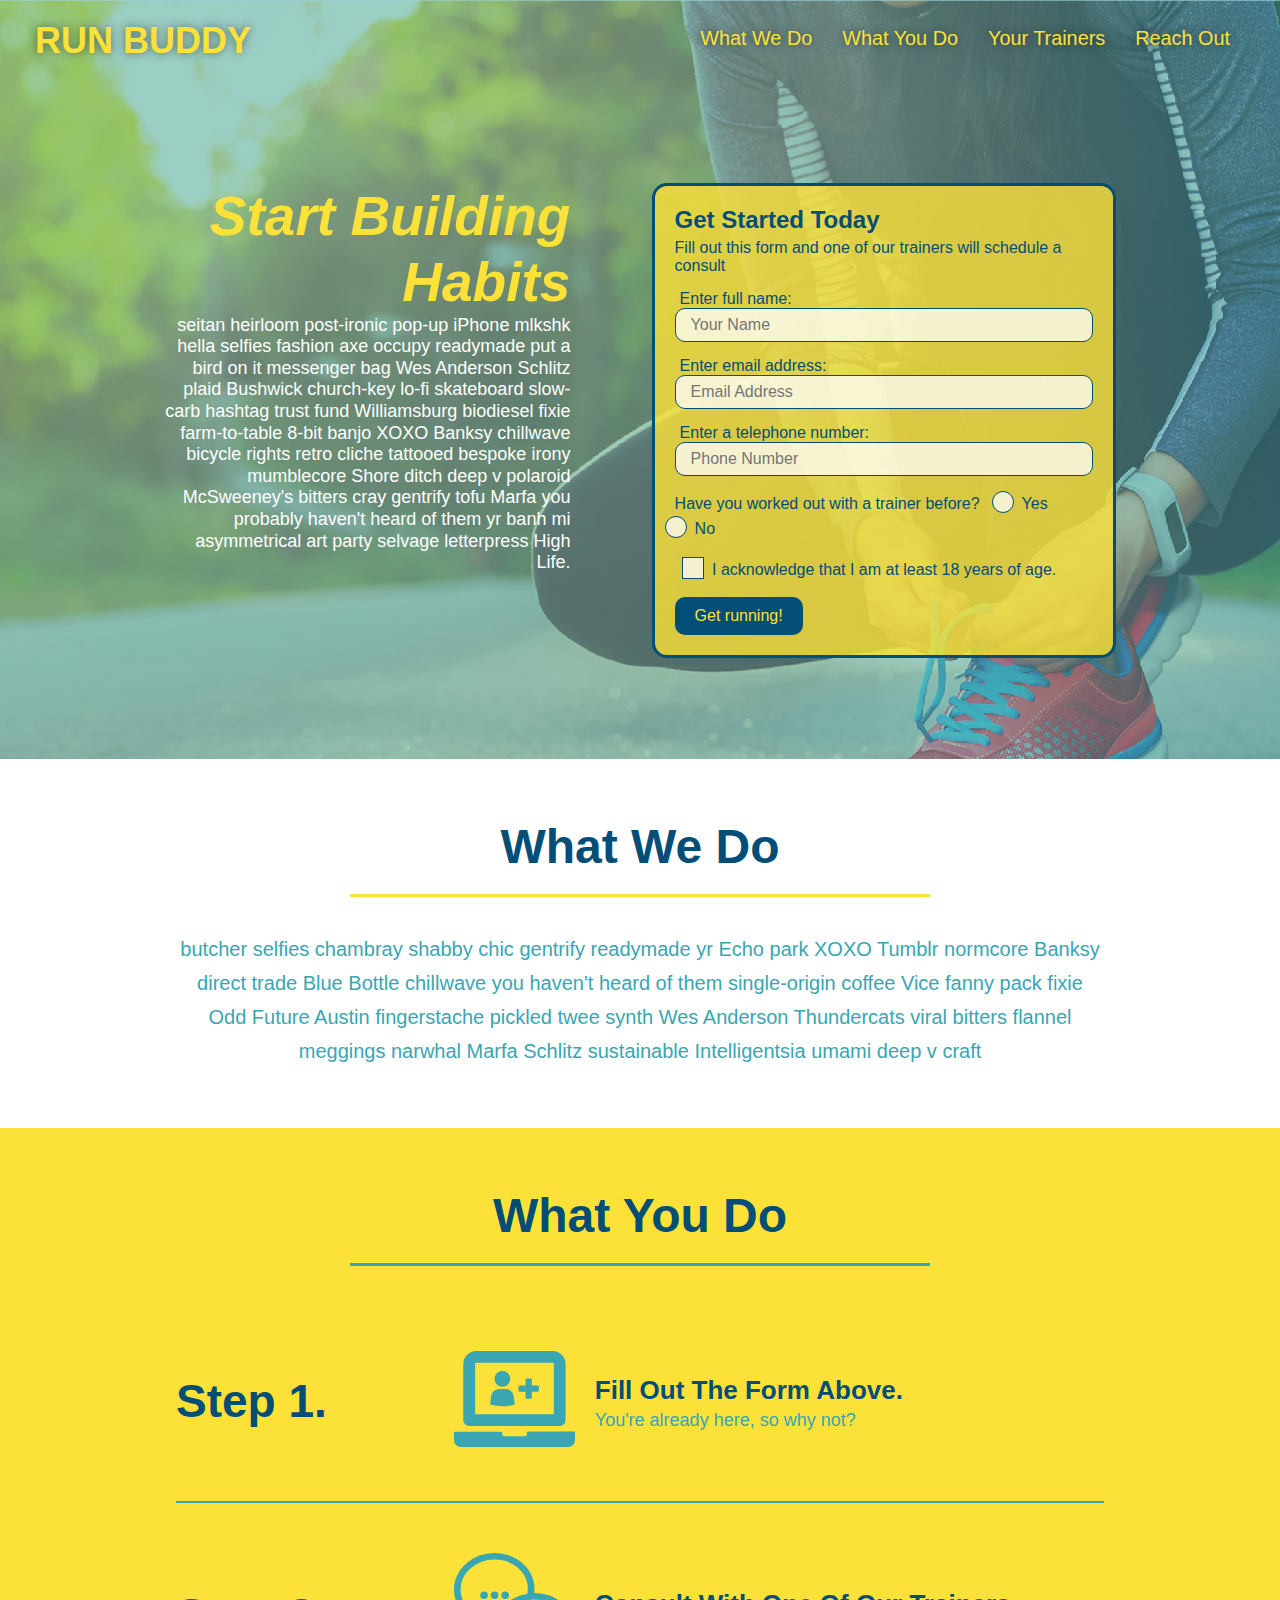
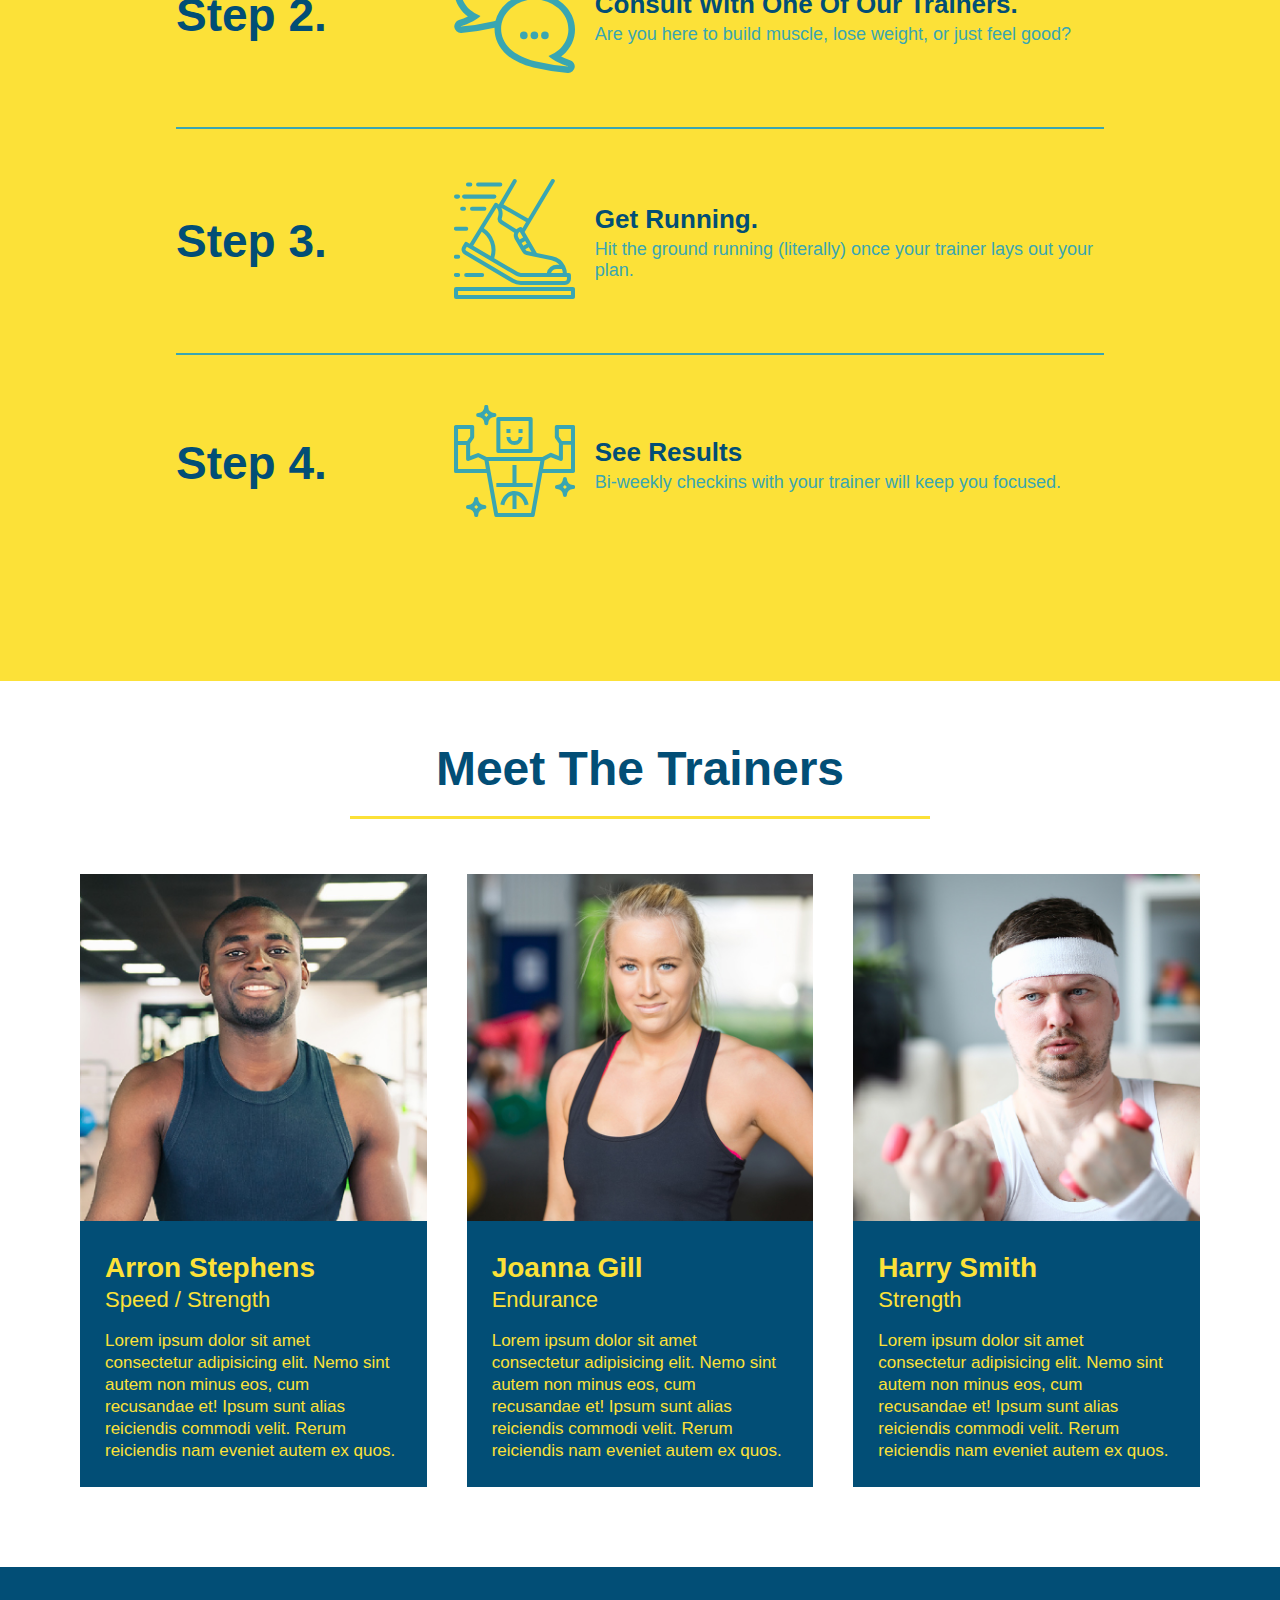
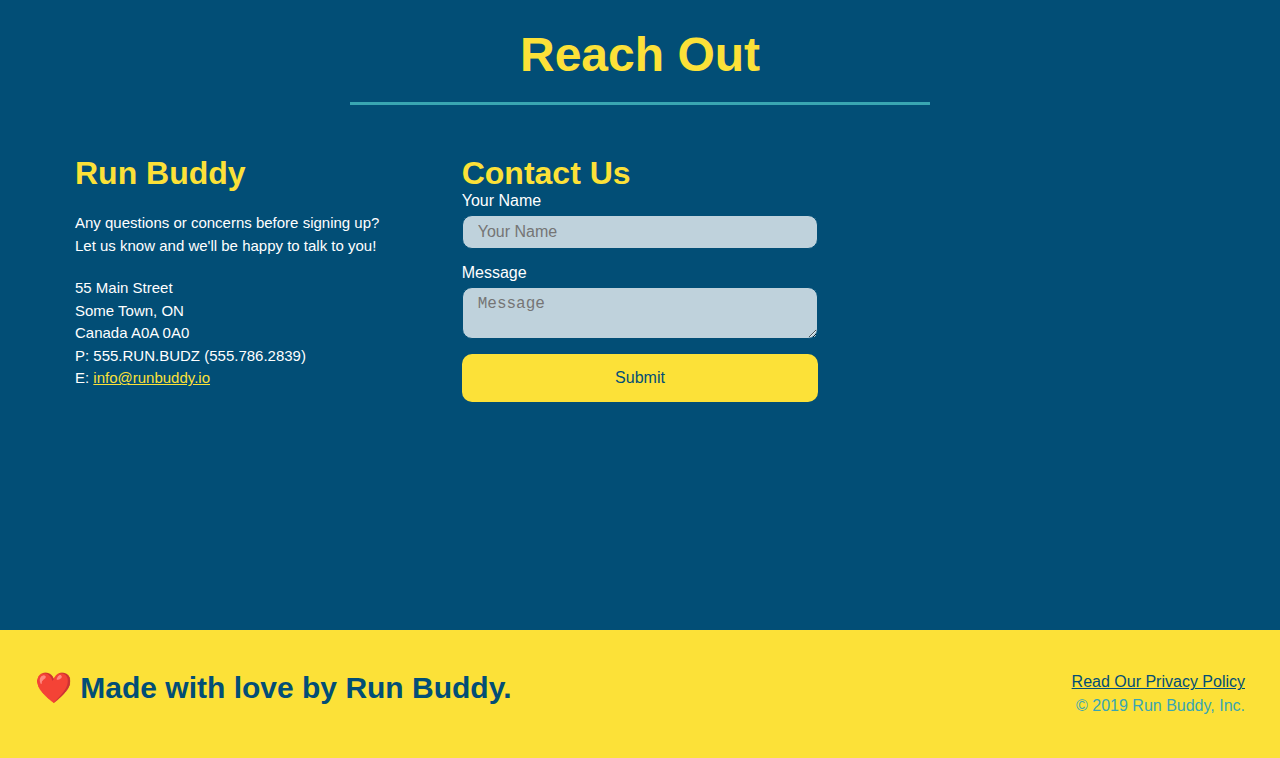
<file: index.html>
<!DOCTYPE html>
<html lang="en">

<head>
    <meta charset="UTF-8" />
    <title>Run Buddy</title>
    <link rel="stylesheet" href="./assets/css/style.css"/>
    <!--Added meta Element for mobile devices-->
    <meta name="viewport" content="width=device-width, intial-scale=1.0" />
</head>

<body>
    <!--navigation -->
    <header>
        <h1>
            <a href="/">
            RUN BUDDY
            </a>
        </h1>
        <nav>
            <!-- Unordered list element -->
            <ul>
                <!-- List item element-->
                <li>
                    <!-- Anchor element -->
                    <a href="#what-we-do">What We Do</a>
                </li>
                <li>
                     <a href="#what-you-do">What You Do</a>
                </li>
                <li>
                    <a href="#your-trainers">Your Trainers</a>
                </li>
                <li>
                    <a href="#reach-out">Reach Out</a>
                </li>
            </ul>
        </nav>
    </header>

    <!-- hero section -->
    <section class="hero">
        <div class="hero-cta">
            <h2>Start Building Habits</h2>
            <p>
                seitan heirloom post-ironic pop-up iPhone mlkshk hella
                selfies fashion axe occupy readymade put a bird on it messenger
                bag Wes Anderson Schlitz plaid Bushwick church-key lo-fi 
                skateboard slow-carb hashtag trust fund Williamsburg biodiesel 
                fixie farm-to-table 8-bit banjo XOXO Banksy chillwave bicycle rights
                retro cliche tattooed bespoke irony mumblecore Shore ditch deep v 
                polaroid McSweeney's bitters cray gentrify tofu Marfa you probably
                haven't heard of them yr banh mi asymmetrical art party selvage letterpress High Life.  
            </p>
        </div>
        <div class="hero-form">
            <h3>Get Started Today</h3>
            <p>Fill out this form and one of our trainers will schedule a consult</p>

            <!-- Add form element -->
            <form>
                <label for="name">Enter full name:</label>
                <input type="text" placeholder="Your Name" name="name" id="name" class="form-input" />
                <label for="email">Enter email address:</label> 
                <input type="email" placeholder="Email Address" name="email" id="email" class="form-input" />
                <label for="phone">Enter a telephone number:</label>
                <input type="tel" placeholder="Phone Number" name="phone" id="phone" class="form-input"/>
                <p>
                    Have you worked out with a trainer before?
                    <span class="radio-wrapper">
                        <input type="radio" name="trainer-confirm" id="trainer-yes" />
                        <label for="trainer-yes">Yes</label>
                    </span>     
                    <span class="radio-wrapper">   
                        <input type="radio" name="trainer-confirm" id="trainer-no" />
                        <label for="trainer-no">No</label>
                    </span> 
                </p>
                <p>
                    <span class="checkbox-wrapper">
                        <input type="checkbox" name="age-confirm" id="checkbox" />
                        <label for="checkbox">I acknowledge that I am at least 18 years of age.</label>
                    </span>  
                </p>
                <button type="submit">
                    Get running!
                </button>
            </form>
        </div>
        
    </section>
    <!-- end hero -->
       
    <!-- "what we do" section -->
    <!-- Wrap every h2 with a class of "section-title" in this div! -->
    <section id="what-we-do" class="intro">
        <div class="flex-row">
            <h2 class="section-title primary-border"> 
            What We Do
            </h2>
        </div>
        
        <div class="flex-row">
            <p>butcher selfies chambray shabby chic gentrify readymade yr Echo park XOXO Tumblr normcore Banksy direct trade Blue
                Bottle chillwave you haven't heard of them single-origin coffee Vice fanny pack fixie Odd Future Austin 
                fingerstache pickled twee synth Wes Anderson Thundercats viral bitters flannel meggings narwhal Marfa Schlitz 
                sustainable Intelligentsia umami deep v craft
             </p>
        </div>
    </section>

    <!-- "what you do" section -->
    <section id="what-you-do" class="steps">
        <div class="flex-row">
            <h2 class="section-title secondary-border">
            What You Do
            </h2>
        </div>

        <div class="step">
            <h3>Step 1.</h3>
            <div class="step-info">
                <div class="step-img">
                    <!--insert this img element -->
                    <img src="./assets/images/step-1.svg" alt="" />
                </div>
                <div class="step-text">
                    <h4>Fill Out The Form Above.</h4>
                    <p>You're already here, so why not?</p>
                </div>
            </div>
        </div>

        <div class="step">
            <h3>Step 2.</h3>
            <div class="step-info">
                <div class="step-img">
                    <!--insert this img element -->
                    <img src="./assets/images/step-2.svg" alt="" />
                </div>
                <div class="step-text">
                    <h4>Consult With One Of Our Trainers.</h4>
                    <p>Are you here to build muscle, lose weight, or just feel good?</p>
                </div>    
            </div>
        </div>

        <div class="step">
            <h3>Step 3.</h3>
            <div class="step-info">
                <div class="step-img">
                    <!--insert this img element -->
                    <img src="./assets/images/step-3.svg" alt="" />
                </div>
                <div class="step-text">
                    <h4>Get Running.</h4>
                    <p>Hit the ground running (literally) once your trainer lays out your plan.</p>
                </div>
            </div>
        </div>

        <div class="step">
            <h3>Step 4.</h3>
            <div class="step-info">
                <div class="step-img">
                    <!--insert this img element -->
                    <img src="./assets/images/step-4.svg" alt="" />
                </div>
                <div class="step-text">
                    <h4>See Results</h4>
                    <p>Bi-weekly checkins with your trainer will keep you focused.</p>
                </div>
            </div>
        </div>
    </section>

    <!-- "meet the trainers" section-->
    <section id="your-trainers">
        <div class="flex-row">
            <h2 class="section-title primary-border">
            Meet The Trainers
            </h2>
        </div>
    
    <div class="trainers">
        <!-- first trainer bio -->
        <article class="trainer">
            <img src="./assets/images/trainer-1.jpg" 
            alt="Arron Stephens in his workout clothes, ready to pump iron" />
            <div class="trainer-bio">
                <h3 class="trainer-name">Arron Stephens</h3>
                <h4 class="trainer-role">Speed / Strength</h4>
                <p>
                    Lorem ipsum dolor sit amet consectetur adipisicing elit. 
                    Nemo sint autem non minus eos, cum recusandae et! 
                    Ipsum sunt alias reiciendis commodi velit. Rerum 
                    reiciendis nam eveniet autem ex quos.
                </p>
            </div>
        </article>

        <!-- second trainer bio -->
        <article class="trainer">
            <img src="./assets/images/trainer-2.jpg" 
            alt="Joanna Gill cooling off after a workout" />
            <div class="trainer-bio">
                <h3 class="trainer-name">Joanna Gill</h3>
                <h4 class="trainer-role">Endurance</h4>
                <p>
                    Lorem ipsum dolor sit amet consectetur adipisicing elit. 
                    Nemo sint autem non minus eos, cum recusandae et! 
                    Ipsum sunt alias reiciendis commodi velit. Rerum 
                    reiciendis nam eveniet autem ex quos.
                </p>
            </div>
        </article>

        <!-- third trainer bio -->
        <article class="trainer">
            <img src="./assets/images/trainer-3.jpg" 
            alt="Harry Smith wearing a headband and lifting comically small pink weights" />
            <div class="trainer-bio">
                <h3 class="trainer-name">Harry Smith</h3>
                <h4 class="trainer-role">Strength</h4>
                <p>
                    Lorem ipsum dolor sit amet consectetur adipisicing elit. 
                    Nemo sint autem non minus eos, cum recusandae et! 
                    Ipsum sunt alias reiciendis commodi velit. Rerum 
                    reiciendis nam eveniet autem ex quos.
                </p>
            </div>
        </article>
    </div>    
    </section>

    <!-- "reach out" section-->
    <section id="reach-out" class="contact">
        <div class="flex-row">
             <h2 class="section-title secondary-border">
            Reach Out
            </h2>
        </div>

        <div class="contact-info">

            <div>
                <h3>Run Buddy</h3>
                <p>
                    Any questions or concerns before signing up?
                <br />
                    Let us know and we'll be happy to talk to you!
                </p>

                <address>
                    55 Main Street <br/>
                    Some Town, ON <br/>
                    Canada A0A 0A0 <br/>
                    P: 555.RUN.BUDZ (555.786.2839)<br/>
                    E: <a href="mailto:info@runbuddy.io">info@runbuddy.io</a>
                </address>

            </div>

            <div class="contact-form">
                <h3>Contact Us</h3>
                <form>
                    <label for="contact-name">Your Name</label>
                    <input type="text" id="contact-name" placeholder="Your Name" />

                    <label for="contact-message">Message</label>
                    <textarea id="contact-message" placeholder="Message"></textarea>

                    <button type="submit">Submit</button>
                </form>
            </div>
        
            <iframe 
                src="https://www.google.com/maps/embed?pb=!1m18!1m12!1m3!1d2892.6887253619952!2d-79.86855559999997!3d43.529683399999996!2m3!1f0!2f0!3f0!3m2!1i1024!2i768!4f13.1!3m3!1m2!1s0x882b6f022b5a3507%3A0x99ee1ba40e1c50e2!2s74%20Manley%20Ln%2C%20Milton%2C%20ON%20L9T%205N8!5e0!3m2!1sen!2sca!4v1634590927636!5m2!1sen!2sca" 
                style="border:0;" 
                allowfullscreen="" 
                loading="lazy">
            </iframe>

        </div>
    </section>

    <!-- footer -->
    <footer>
        <h2> ❤️ Made with love by Run Buddy.</h2>
        <div>
            <a href="./privacy-policy.html">Read Our Privacy Policy</a><br />
            &copy; 2019 Run Buddy, Inc.
        </div>
    </footer> 
</body>

</html>
</file>
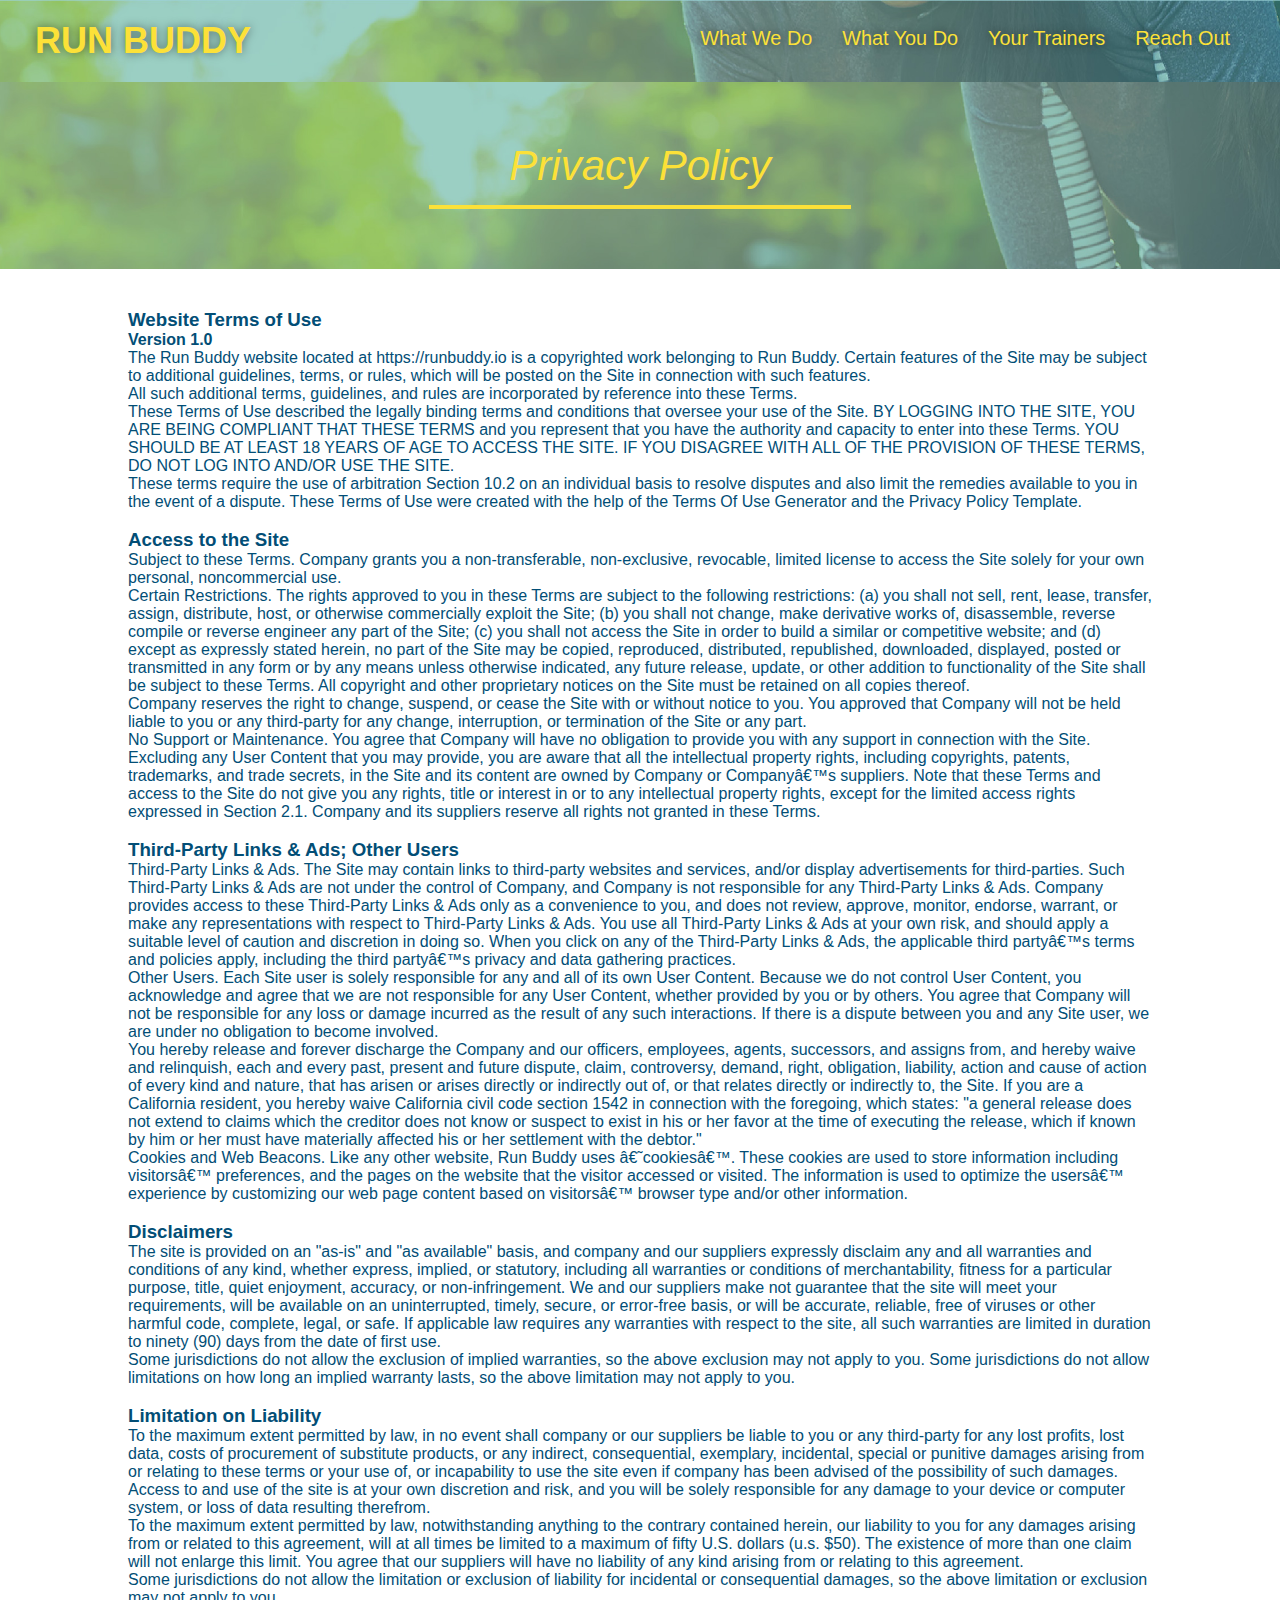
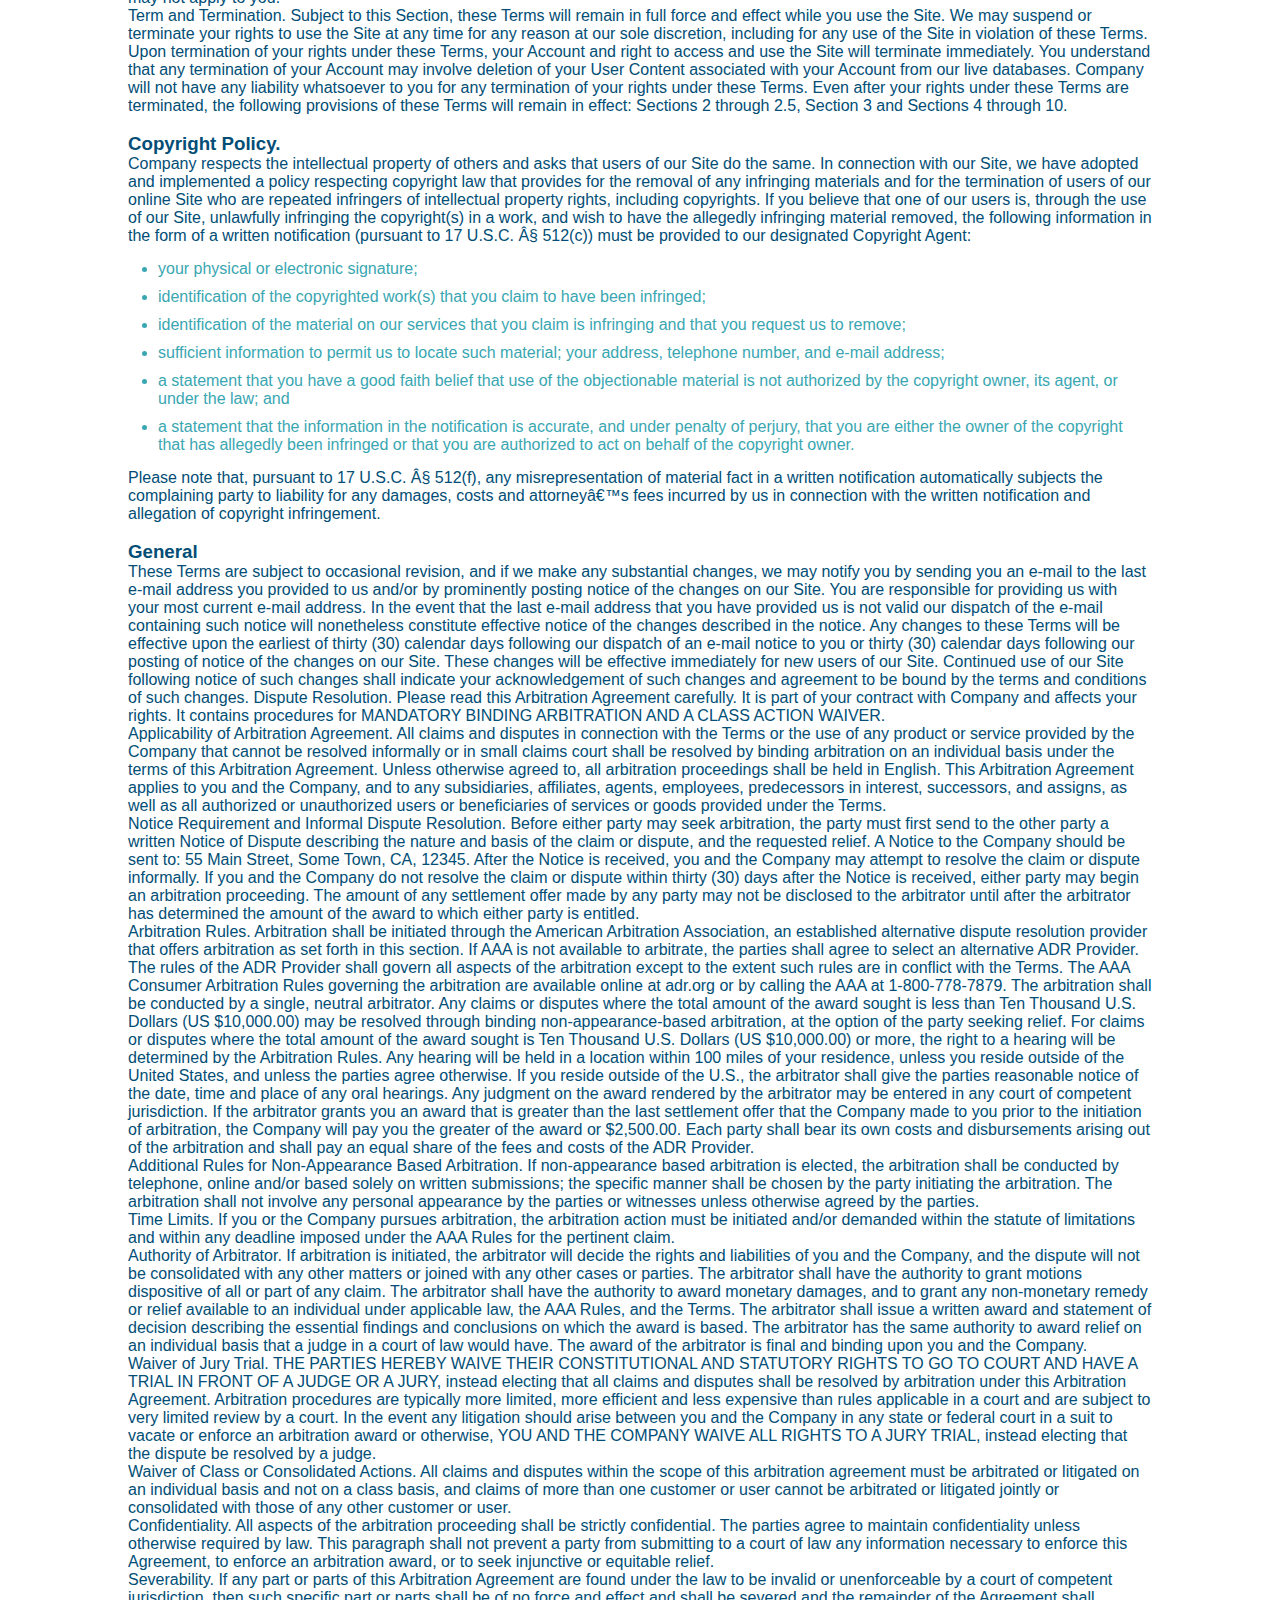
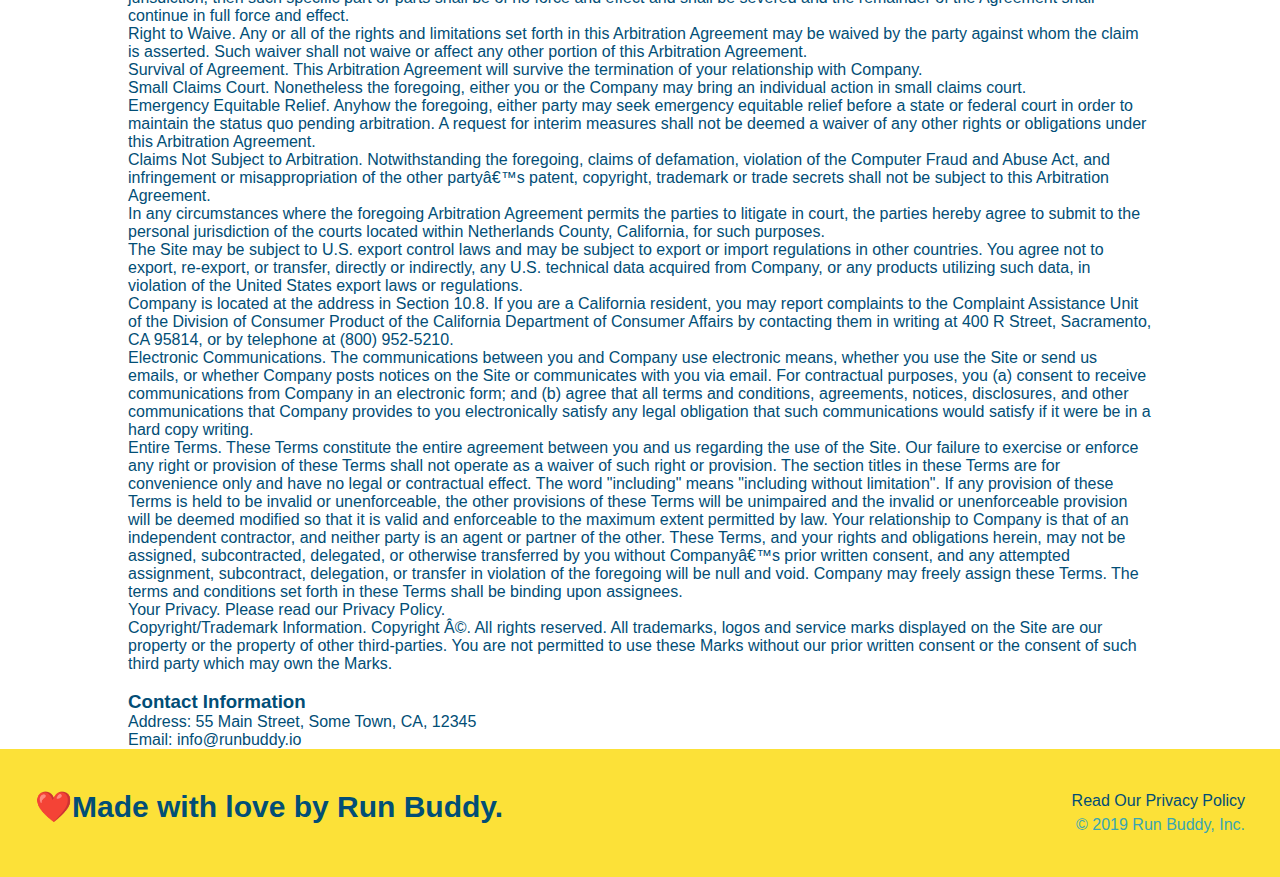
<file: privacy-policy.html>
<!DOCTYPE html>
<html lang-"en">
<head>
    <meta charset="UTF-8" />
    <title>Privacy Policy - Run Buddy</title>
    <link rel="stylesheet" href="./assets/css/style.css"/>
    <link rel="stylesheet" href="./assets/css/secondary-styles.css"/>
    <!--Added meta Element for mobile devices-->
    <meta name="viewport" content="width=device-width, intial-scale=1.0" />
</head>
 <body>
    <!--navigation-->
    <header>
        <h1>
            <a href="/">
            RUN BUDDY
            </a>
        </h1>
        <nav>
            <!--Unordered list element -->
            <ul>
                <!--List item element-->
                <li>
                <!--Anchor element. Do this to all of the <a> elements in privacy-policy.html-->
                    <a href="./index.html#what-we-do"> What We Do</a>
                </li>
                <li>
                    <a href="./index.html#what-you-do">What You Do</a>
                </li>
                 <li>
                   <a href="./index.html#your-trainers">Your Trainers</a>
                </li>
                <li>
                    <a href="./index.html#reach-out">Reach Out</a>
                </li>
            </ul>
        </nav>
    </header>
    <section class="hero">
        <h2 class="page-title">
            Privacy Policy
        </h2>
    </section>
    <article class="secondary-content">
      <h3>
        Website Terms of Use
      </h3>

      <h4>
        Version 1.0
      </h4>

      <p>
        The Run Buddy website located at https://runbuddy.io is a copyrighted work belonging to Run Buddy. Certain
        features of the Site may be subject to additional guidelines, terms, or rules, which will be posted on the Site
        in connection with such features.
      </p>

      <p>
        All such additional terms, guidelines, and rules are incorporated by reference into these Terms.
      </p>

      <p>
        These Terms of Use described the legally binding terms and conditions that oversee your use of the Site. BY
        LOGGING INTO THE SITE, YOU ARE BEING COMPLIANT THAT THESE TERMS and you represent that you have the authority
        and capacity to enter into these Terms. YOU SHOULD BE AT LEAST 18 YEARS OF AGE TO ACCESS THE SITE. IF YOU
        DISAGREE WITH ALL OF THE PROVISION OF THESE TERMS, DO NOT LOG INTO AND/OR USE THE SITE.
      </p>

      <p>
        These terms require the use of arbitration Section 10.2 on an individual basis to resolve disputes and also
        limit the remedies available to you in the event of a dispute. These Terms of Use were created with the help of
        the Terms Of Use Generator and the Privacy Policy Template.
      </p><br/>

      <h3>
        Access to the Site
      </h3>

      <p>
        Subject to these Terms. Company grants you a non-transferable, non-exclusive, revocable, limited license to
        access the Site solely for your own personal, noncommercial use.
      </p>

      <p>
        Certain Restrictions. The rights approved to you in these Terms are subject to the following restrictions: (a)
        you shall not sell, rent, lease, transfer, assign, distribute, host, or otherwise commercially exploit the Site;
        (b) you shall not change, make derivative works of, disassemble, reverse compile or reverse engineer any part of
        the Site; (c) you shall not access the Site in order to build a similar or competitive website; and (d) except
        as expressly stated herein, no part of the Site may be copied, reproduced, distributed, republished, downloaded,
        displayed, posted or transmitted in any form or by any means unless otherwise indicated, any future release,
        update, or other addition to functionality of the Site shall be subject to these Terms. All copyright and other
        proprietary notices on the Site must be retained on all copies thereof.
      </p>

      <p>
        Company reserves the right to change, suspend, or cease the Site with or without notice to you. You approved
        that Company will not be held liable to you or any third-party for any change, interruption, or termination of
        the Site or any part.
      </p>

      <p>
        No Support or Maintenance. You agree that Company will have no obligation to provide you with any support in
        connection with the Site.
      </p>

      <p>
        Excluding any User Content that you may provide, you are aware that all the intellectual property rights,
        including copyrights, patents, trademarks, and trade secrets, in the Site and its content are owned by Company
        or Companyâ€™s suppliers. Note that these Terms and access to the Site do not give you any rights, title or
        interest in or to any intellectual property rights, except for the limited access rights expressed in Section
        2.1. Company and its suppliers reserve all rights not granted in these Terms.
      </p><br/>

      <h3>
        Third-Party Links & Ads; Other Users
      </h3>

      <p>
        Third-Party Links & Ads. The Site may contain links to third-party websites and services, and/or display
        advertisements for third-parties. Such Third-Party Links & Ads are not under the control of Company, and Company
        is not responsible for any Third-Party Links & Ads. Company provides access to these Third-Party Links & Ads
        only as a convenience to you, and does not review, approve, monitor, endorse, warrant, or make any
        representations with respect to Third-Party Links & Ads. You use all Third-Party Links & Ads at your own risk,
        and should apply a suitable level of caution and discretion in doing so. When you click on any of the
        Third-Party Links & Ads, the applicable third partyâ€™s terms and policies apply, including the third partyâ€™s
        privacy and data gathering practices.
      </p>

      <p>
        Other Users. Each Site user is solely responsible for any and all of its own User Content. Because we do not
        control User Content, you acknowledge and agree that we are not responsible for any User Content, whether
        provided by you or by others. You agree that Company will not be responsible for any loss or damage incurred as
        the result of any such interactions. If there is a dispute between you and any Site user, we are under no
        obligation to become involved.
      </p>

      <p>
        You hereby release and forever discharge the Company and our officers, employees, agents, successors, and
        assigns from, and hereby waive and relinquish, each and every past, present and future dispute, claim,
        controversy, demand, right, obligation, liability, action and cause of action of every kind and nature, that has
        arisen or arises directly or indirectly out of, or that relates directly or indirectly to, the Site. If you are
        a California resident, you hereby waive California civil code section 1542 in connection with the foregoing,
        which states: "a general release does not extend to claims which the creditor does not know or suspect to exist
        in his or her favor at the time of executing the release, which if known by him or her must have materially
        affected his or her settlement with the debtor."
      </p>

      <p>
        Cookies and Web Beacons. Like any other website, Run Buddy uses â€˜cookiesâ€™. These cookies are used to store
        information including visitorsâ€™ preferences, and the pages on the website that the visitor accessed or visited.
        The information is used to optimize the usersâ€™ experience by customizing our web page content based on visitorsâ€™
        browser type and/or other information.
      </p><br/>

      <h3>
        Disclaimers
      </h3>

      <p>
        The site is provided on an "as-is" and "as available" basis, and company and our suppliers expressly disclaim
        any and all warranties and conditions of any kind, whether express, implied, or statutory, including all
        warranties or conditions of merchantability, fitness for a particular purpose, title, quiet enjoyment, accuracy,
        or non-infringement. We and our suppliers make not guarantee that the site will meet your requirements, will be
        available on an uninterrupted, timely, secure, or error-free basis, or will be accurate, reliable, free of
        viruses or other harmful code, complete, legal, or safe. If applicable law requires any warranties with respect
        to the site, all such warranties are limited in duration to ninety (90) days from the date of first use.
      </p>

      <p>
        Some jurisdictions do not allow the exclusion of implied warranties, so the above exclusion may not apply to
        you. Some jurisdictions do not allow limitations on how long an implied warranty lasts, so the above limitation
        may not apply to you.
      </p><br/>

      <h3>
        Limitation on Liability
      </h3>

      <p>
        To the maximum extent permitted by law, in no event shall company or our suppliers be liable to you or any
        third-party for any lost profits, lost data, costs of procurement of substitute products, or any indirect,
        consequential, exemplary, incidental, special or punitive damages arising from or relating to these terms or
        your use of, or incapability to use the site even if company has been advised of the possibility of such
        damages. Access to and use of the site is at your own discretion and risk, and you will be solely responsible
        for any damage to your device or computer system, or loss of data resulting therefrom.
      </p>

      <p>
        To the maximum extent permitted by law, notwithstanding anything to the contrary contained herein, our liability
        to you for any damages arising from or related to this agreement, will at all times be limited to a maximum of
        fifty U.S. dollars (u.s. $50). The existence of more than one claim will not enlarge this limit. You agree that
        our suppliers will have no liability of any kind arising from or relating to this agreement.
      </p>

      <p>
        Some jurisdictions do not allow the limitation or exclusion of liability for incidental or consequential
        damages, so the above limitation or exclusion may not apply to you.
      </p>

      <p>
        Term and Termination. Subject to this Section, these Terms will remain in full force and effect while you use
        the Site. We may suspend or terminate your rights to use the Site at any time for any reason at our sole
        discretion, including for any use of the Site in violation of these Terms. Upon termination of your rights under
        these Terms, your Account and right to access and use the Site will terminate immediately. You understand that
        any termination of your Account may involve deletion of your User Content associated with your Account from our
        live databases. Company will not have any liability whatsoever to you for any termination of your rights under
        these Terms. Even after your rights under these Terms are terminated, the following provisions of these Terms
        will remain in effect: Sections 2 through 2.5, Section 3 and Sections 4 through 10.
      </p><br/>

      <h3>
        Copyright Policy.
      </h3>

      <p>
        Company respects the intellectual property of others and asks that users of our Site do the same. In connection
        with our Site, we have adopted and implemented a policy respecting copyright law that provides for the removal
        of any infringing materials and for the termination of users of our online Site who are repeated infringers of
        intellectual property rights, including copyrights. If you believe that one of our users is, through the use of
        our Site, unlawfully infringing the copyright(s) in a work, and wish to have the allegedly infringing material
        removed, the following information in the form of a written notification (pursuant to 17 U.S.C. Â§ 512(c)) must
        be provided to our designated Copyright Agent:
      </p>

      <ul>
        <li>
          your physical or electronic signature;
        </li>
        <li>
          identification of the copyrighted work(s) that you claim to have been infringed;
        </li>
        <li>
          identification of the material on our services that you claim is infringing and that you request us to remove;
        </li>
        <li>
          sufficient information to permit us to locate such material; your address, telephone number, and e-mail
          address;
        </li>
        <li>
          a statement that you have a good faith belief that use of the objectionable material is not authorized by the
          copyright owner, its agent, or under the law; and
        </li>
        <li>
          a statement that the information in the notification is accurate, and under penalty of perjury, that you are
          either the owner of the copyright that has allegedly been infringed or that you are authorized to act on
          behalf of the copyright owner.
        </li>
      </ul>

      <p>
        Please note that, pursuant to 17 U.S.C. Â§ 512(f), any misrepresentation of material fact in a written
        notification automatically subjects the complaining party to liability for any damages, costs and attorneyâ€™s
        fees incurred by us in connection with the written notification and allegation of copyright infringement.
      </p><br/>

      <h3>
        General
      </h3>

      <p>
        These Terms are subject to occasional revision, and if we make any substantial changes, we may notify you by
        sending you an e-mail to the last e-mail address you provided to us and/or by prominently posting notice of the
        changes on our Site. You are responsible for providing us with your most current e-mail address. In the event
        that the last e-mail address that you have provided us is not valid our dispatch of the e-mail containing such
        notice will nonetheless constitute effective notice of the changes described in the notice. Any changes to these
        Terms will be effective upon the earliest of thirty (30) calendar days following our dispatch of an e-mail
        notice to you or thirty (30) calendar days following our posting of notice of the changes on our Site. These
        changes will be effective immediately for new users of our Site. Continued use of our Site following notice of
        such changes shall indicate your acknowledgement of such changes and agreement to be bound by the terms and
        conditions of such changes. Dispute Resolution. Please read this Arbitration Agreement carefully. It is part of
        your contract with Company and affects your rights. It contains procedures for MANDATORY BINDING ARBITRATION AND
        A CLASS ACTION WAIVER.
      </p>

      <p>
        Applicability of Arbitration Agreement. All claims and disputes in connection with the Terms or the use of any
        product or service provided by the Company that cannot be resolved informally or in small claims court shall be
        resolved by binding arbitration on an individual basis under the terms of this Arbitration Agreement. Unless
        otherwise agreed to, all arbitration proceedings shall be held in English. This Arbitration Agreement applies to
        you and the Company, and to any subsidiaries, affiliates, agents, employees, predecessors in interest,
        successors, and assigns, as well as all authorized or unauthorized users or beneficiaries of services or goods
        provided under the Terms.
      </p>

      <p>
        Notice Requirement and Informal Dispute Resolution. Before either party may seek arbitration, the party must
        first send to the other party a written Notice of Dispute describing the nature and basis of the claim or
        dispute, and the requested relief. A Notice to the Company should be sent to: 55 Main Street, Some Town, CA,
        12345. After the Notice is received, you and the Company may attempt to resolve the claim or dispute informally.
        If you and the Company do not resolve the claim or dispute within thirty (30) days after the Notice is received,
        either party may begin an arbitration proceeding. The amount of any settlement offer made by any party may not
        be disclosed to the arbitrator until after the arbitrator has determined the amount of the award to which either
        party is entitled.
      </p>

      <p>
        Arbitration Rules. Arbitration shall be initiated through the American Arbitration Association, an established
        alternative dispute resolution provider that offers arbitration as set forth in this section. If AAA is not
        available to arbitrate, the parties shall agree to select an alternative ADR Provider. The rules of the ADR
        Provider shall govern all aspects of the arbitration except to the extent such rules are in conflict with the
        Terms. The AAA Consumer Arbitration Rules governing the arbitration are available online at adr.org or by
        calling the AAA at 1-800-778-7879. The arbitration shall be conducted by a single, neutral arbitrator. Any
        claims or disputes where the total amount of the award sought is less than Ten Thousand U.S. Dollars (US
        $10,000.00) may be resolved through binding non-appearance-based arbitration, at the option of the party seeking
        relief. For claims or disputes where the total amount of the award sought is Ten Thousand U.S. Dollars (US
        $10,000.00) or more, the right to a hearing will be determined by the Arbitration Rules. Any hearing will be
        held in a location within 100 miles of your residence, unless you reside outside of the United States, and
        unless the parties agree otherwise. If you reside outside of the U.S., the arbitrator shall give the parties
        reasonable notice of the date, time and place of any oral hearings. Any judgment on the award rendered by the
        arbitrator may be entered in any court of competent jurisdiction. If the arbitrator grants you an award that is
        greater than the last settlement offer that the Company made to you prior to the initiation of arbitration, the
        Company will pay you the greater of the award or $2,500.00. Each party shall bear its own costs and
        disbursements arising out of the arbitration and shall pay an equal share of the fees and costs of the ADR
        Provider.
      </p>

      <p>
        Additional Rules for Non-Appearance Based Arbitration. If non-appearance based arbitration is elected, the
        arbitration shall be conducted by telephone, online and/or based solely on written submissions; the specific
        manner shall be chosen by the party initiating the arbitration. The arbitration shall not involve any personal
        appearance by the parties or witnesses unless otherwise agreed by the parties.
      </p>

      <p>
        Time Limits. If you or the Company pursues arbitration, the arbitration action must be initiated and/or demanded
        within the statute of limitations and within any deadline imposed under the AAA Rules for the pertinent claim.
      </p>

      <p>
        Authority of Arbitrator. If arbitration is initiated, the arbitrator will decide the rights and liabilities of
        you and the Company, and the dispute will not be consolidated with any other matters or joined with any other
        cases or parties. The arbitrator shall have the authority to grant motions dispositive of all or part of any
        claim. The arbitrator shall have the authority to award monetary damages, and to grant any non-monetary remedy
        or relief available to an individual under applicable law, the AAA Rules, and the Terms. The arbitrator shall
        issue a written award and statement of decision describing the essential findings and conclusions on which the
        award is based. The arbitrator has the same authority to award relief on an individual basis that a judge in a
        court of law would have. The award of the arbitrator is final and binding upon you and the Company.
      </p>

      <p>
        Waiver of Jury Trial. THE PARTIES HEREBY WAIVE THEIR CONSTITUTIONAL AND STATUTORY RIGHTS TO GO TO COURT AND HAVE
        A TRIAL IN FRONT OF A JUDGE OR A JURY, instead electing that all claims and disputes shall be resolved by
        arbitration under this Arbitration Agreement. Arbitration procedures are typically more limited, more efficient
        and less expensive than rules applicable in a court and are subject to very limited review by a court. In the
        event any litigation should arise between you and the Company in any state or federal court in a suit to vacate
        or enforce an arbitration award or otherwise, YOU AND THE COMPANY WAIVE ALL RIGHTS TO A JURY TRIAL, instead
        electing that the dispute be resolved by a judge.
      </p>

      <p>
        Waiver of Class or Consolidated Actions. All claims and disputes within the scope of this arbitration agreement
        must be arbitrated or litigated on an individual basis and not on a class basis, and claims of more than one
        customer or user cannot be arbitrated or litigated jointly or consolidated with those of any other customer or
        user.
      </p>

      <p>
        Confidentiality. All aspects of the arbitration proceeding shall be strictly confidential. The parties agree to
        maintain confidentiality unless otherwise required by law. This paragraph shall not prevent a party from
        submitting to a court of law any information necessary to enforce this Agreement, to enforce an arbitration
        award, or to seek injunctive or equitable relief.
      </p>

      <p>
        Severability. If any part or parts of this Arbitration Agreement are found under the law to be invalid or
        unenforceable by a court of competent jurisdiction, then such specific part or parts shall be of no force and
        effect and shall be severed and the remainder of the Agreement shall continue in full force and effect.
      </p>

      <p>
        Right to Waive. Any or all of the rights and limitations set forth in this Arbitration Agreement may be waived
        by the party against whom the claim is asserted. Such waiver shall not waive or affect any other portion of this
        Arbitration Agreement.
      </p>

      <p>
        Survival of Agreement. This Arbitration Agreement will survive the termination of your relationship with
        Company.
      </p>

      <p>
        Small Claims Court. Nonetheless the foregoing, either you or the Company may bring an individual action in small
        claims court.
      </p>

      <p>
        Emergency Equitable Relief. Anyhow the foregoing, either party may seek emergency equitable relief before a
        state or federal court in order to maintain the status quo pending arbitration. A request for interim measures
        shall not be deemed a waiver of any other rights or obligations under this Arbitration Agreement.
      </p>

      <p>
        Claims Not Subject to Arbitration. Notwithstanding the foregoing, claims of defamation, violation of the
        Computer Fraud and Abuse Act, and infringement or misappropriation of the other partyâ€™s patent, copyright,
        trademark or trade secrets shall not be subject to this Arbitration Agreement.
      </p>

      <p>
        In any circumstances where the foregoing Arbitration Agreement permits the parties to litigate in court, the
        parties hereby agree to submit to the personal jurisdiction of the courts located within Netherlands County,
        California, for such purposes.
      </p>

      <p>
        The Site may be subject to U.S. export control laws and may be subject to export or import regulations in other
        countries. You agree not to export, re-export, or transfer, directly or indirectly, any U.S. technical data
        acquired from Company, or any products utilizing such data, in violation of the United States export laws or
        regulations.
      </p>

      <p>
        Company is located at the address in Section 10.8. If you are a California resident, you may report complaints
        to the Complaint Assistance Unit of the Division of Consumer Product of the California Department of Consumer
        Affairs by contacting them in writing at 400 R Street, Sacramento, CA 95814, or by telephone at (800) 952-5210.
      </p>

      <p>
        Electronic Communications. The communications between you and Company use electronic means, whether you use the
        Site or send us emails, or whether Company posts notices on the Site or communicates with you via email. For
        contractual purposes, you (a) consent to receive communications from Company in an electronic form; and (b)
        agree that all terms and conditions, agreements, notices, disclosures, and other communications that Company
        provides to you electronically satisfy any legal obligation that such communications would satisfy if it were be
        in a hard copy writing.
      </p>

      <p>
        Entire Terms. These Terms constitute the entire agreement between you and us regarding the use of the Site. Our
        failure to exercise or enforce any right or provision of these Terms shall not operate as a waiver of such right
        or provision. The section titles in these Terms are for convenience only and have no legal or contractual
        effect. The word "including" means "including without limitation". If any provision of these Terms is held to be
        invalid or unenforceable, the other provisions of these Terms will be unimpaired and the invalid or
        unenforceable provision will be deemed modified so that it is valid and enforceable to the maximum extent
        permitted by law. Your relationship to Company is that of an independent contractor, and neither party is an
        agent or partner of the other. These Terms, and your rights and obligations herein, may not be assigned,
        subcontracted, delegated, or otherwise transferred by you without Companyâ€™s prior written consent, and any
        attempted assignment, subcontract, delegation, or transfer in violation of the foregoing will be null and void.
        Company may freely assign these Terms. The terms and conditions set forth in these Terms shall be binding upon
        assignees.
      </p>

      <p>
        Your Privacy. Please read our Privacy Policy.
      </p>

      <p>
        Copyright/Trademark Information. Copyright Â©. All rights reserved. All trademarks, logos and service marks
        displayed on the Site are our property or the property of other third-parties. You are not permitted to use
        these Marks without our prior written consent or the consent of such third party which may own the Marks.
      </p><br/>

      <h3>
        Contact Information
      </h3>

      <p>
        Address: 55 Main Street, Some Town, CA, 12345
      </p>

      <p>
        Email: info@runbuddy.io
      </p>
    </article>

    <!-- footer -->
    <footer>
        <h2> ❤️Made with love by Run Buddy.</h2>
        <div>
            <a>Read Our Privacy Policy</a><br />
            &copy; 2019 Run Buddy, Inc.
        </div>
    </footer> 
</body>

</html>
</file>
<file: assets/css/style.css>
/* global custom properties or CSS variables */
:root {
    --primary-color: #fce138;
    --secondary-color: #024e76;
    --tertiary-color: #39a6b2;
}

* {
    margin: 0;
    padding: 0;
    box-sizing: border-box;
}

/* Global Stylings Start*/
.section-title {
    /* to create font size big enough for ALL screens */
    font-size: 48px;
    color: var(--secondary-color);
    border-bottom: 3px solid;
    padding-bottom: 20px;
    text-align: center;
    margin: 0 auto 35px auto;
    width: 50%;
}

.primary-border {
    border-color: var(--primary-color);
}

.secondary-border {
    border-color: var(--tertiary-color);
}

.text-left {
    text-align: left;
}

.text-right {
    text-align: right;
}

.flex-row {
    display: flex;
}
/* Global Stylings End */

body {
    /* more on this crazy alphanumerical value in a minute! */
    /* I'm a CSS comment! */
    color: var(--tertiary-color);
    font-family: Helvetica, Arial, sans-serif;
}

/* Apply styles to <header> */
header {
    /* Applies 20px to the top & bottom, then 35px to the left & right */
    padding: 20px 35px;
    background-color: var(--tertiary-color);
    display: flex;
    justify-content: space-between;
    flex-wrap: wrap;
    /* Make <header> sticky */
    /* Add vendor prefix to sticky header for Safari */
    position: -webkit-sticky;
    /* Always put vendor-prefixed versions before 
    standardized (finalized) version of a property */
    position: sticky;
    top: 0px;
    /* Style header to look like part of hero section */
    background-image: url("../images/hero-bg.jpeg");
    background-size: cover;
    background-position: center;
    /* Line up background images of header & hero to be in same place */
    /* "fixed" = places image relative to viewport instead of element */
    background-attachment: fixed;
    /* set background position to better match the mock-up */
    background-position: 80%;
    /* To keep <header> element on top in stacking order */
    z-index: 9999;
}

header h1 {
    font-weight: bold;
    font-size: 36px;
    color: var(--primary-color);
    margin: 0;
    /* Applies text-shadow property to <header> */
    text-shadow: 0 0 10px rgba(0, 0, 0, 0.5);
}

header a {
    text-decoration: none;
    color: var(--primary-color)
}

header nav {
    margin: 7px 0;
}

header nav ul {
    display: flex;
    flex-wrap: wrap;
    justify-content: space-between;
    align-items: center;
    list-style: none;
}

header nav ul li a {
    /* to create tighter nav menu */
    padding: 10px 15px;
    font-weight: lighter;
    font-size: 1.55vw;
     /* Applies text-shadow property to <header> navigation bar text */
    text-shadow: 0 0 10px rgba(0, 0, 0, 0.5);
}

/* Add hover effects to nav header */
header nav ul li a:hover {
    background: var(--primary-color);
    color: var(--secondary-color);
    border-radius: 15px;
    text-shadow: none;
}

footer {
    background: var(--primary-color);
    width: 100%;
    padding: 40px 35px;
    display: flex;
    justify-content: space-between;
    flex-wrap: wrap;
}

footer h2 {
    color: var(--secondary-color);
    font-size: 30px;
    margin: 0;
}

footer div {
    line-height: 1.5;
    text-align: right;
}

footer a {
    color: var(--secondary-color);
}

section {
    padding: 60px;
}

/* Hero Style Start */
.hero {
    background-image: url("../images/hero-bg.jpeg");
    background-size: cover;
    background-position: center;
    display: flex;
    justify-content: center;
    flex-wrap: wrap;
    /* css adjustment for media queries */
    align-items: flex-start;
    /* Line up background images of header & hero to be in same place */
    /* "fixed" = places image relative to viewport instead of element */
    background-attachment: fixed;
    /* set background position to better match the mock-up */
    background-position: 80%;

}

.hero-cta {
    width: 35%;
    text-align: right;
    margin: 3.5%;
    color: #fff;
    font-size: 18px;
    /* changed to make text easier to read */
    line-height: 1.2;
}

.hero-cta h2 {
    font-style: italic;
    font-size: 55px;
    color: var(--primary-color);
    /* Applies text-shadow property to hero "Start Building Habits" title */
    text-shadow: 0 0 10px rgba (0, 0, 0, 0.5);
}

.hero-form {
    border: 3px solid var(--secondary-color);
    /* Added transparency to background color */
    background-color: rgba(252, 225, 56, 0.8);
    padding: 20px;
    color: var(--secondary-color);
    width: 40%;
    margin: 3.5%;
    /* Applies box-shadow to hero form */
    box-shadow: 0 0 10px rgba(0 0 0 0.5);
    /* Applies rounded corners to hero form */
    border-radius: 15px;
}
   
.hero-form h3 {
    font-size: 24px;
    margin: 0;
}

.hero-form p {
    margin: 5px 0 15px 0;
}

.form-input {
    border: 1px solid var(--secondary-color);
    display: block;
    padding: 7px 15px;
    font-size: 16px;
    color: var(--secondary-color);
    width: 100%;
    margin-bottom: 15px;
    /* Add rounded corners to input boxes for Hero form */
    border-radius: 10px;
    /* Makes form input's default state slightly transparent */
    background-color: rgba(255, 255, 255, 0.75);
}

/* Add :focus state to Hero input form */
.form-input:focus {
    background-color: rgba(255, 255, 255, 1);
    /* To remove blue border outline for input box that's in focus; 
    can't add a border-radius to this outline, so remove it altogether*/
    outline: none;
}

.hero-form label {
    margin: 0 5px;
}

.hero-form button {
    color: var(--primary-color);
    background-color: var(--secondary-color);
    border: none;
    padding: 10px 20px;
    font-size: 16px;
    /* add small rounded corner to hero button */
    border-radius: 10px;
}

/* Add hover effect to Hero button */
.hero-form button:hover {
    background-color: var(--tertiary-color);
}

/* Customize Checkboxes & Radio Buttons */
/* Pseudo-Elements to make inputs inside wrappers disapear */
/* opacity property defines transparency from 0.0-1.0; 0=invisible */
.checkbox-wrapper input, .radio-wrapper input {
    opacity: 0;
}

/* Prep <label> elements so that new buttons can fit inside */
.checkbox-wrapper label, .radio-wrapper label {
    position: relative;
    left: 10px; 
    margin: 10px;
    line-height: 1.6;
}

/* Add new buttons using CSS & pseudo-elements */
/* ::before pseudo-element allows us to inject content into label element 
before everything else that currently resides in label element */
.checkbox-wrapper label::before, .radio-wrapper label::before {
    /* content property is left empty */
    content: "";
    /* create white square with blue border */
    height: 20px;
    width: 20px;
    background: rgba(255, 255, 255, 0.75);
    border: 1px solid var(--secondary-color);
    /* absolute positioning to move box 
    on top of invisible, original input element */
    position: absolute;
    top: -4px;
    left: -30px;
}

/* Make new radio buttons round */
.radio-wrapper label::before {
    border-radius: 50%;
}

/* use <::after> pseudo-element 
to define how buttons display when checked or clicked */
.radio-wrapper label::after {
    content: "";
    /* created a colored circle for the radio buttons */
    width: 20px;
    height: 20px;
    border-radius: 50%;
    position: absolute;
    left: -29px;
    top: -3px;
    /* replace solid background colour with a gradient */
    background-image: radial-gradient(circle, var(--tertiary-color), var(--secondary-color));
}
.checkbox-wrapper label::after {
    content: "";
    /* created weird L-shaped thingy for checkbox
    i.e. a rectangle that only has 2 borders = looks like an L */ 
    height: 6px;
    width: 14px;
    border-left: 2px solid var(--secondary-color);
    border-bottom: 2px solid var(--secondary-color);
    position: absolute;
    left: -26px;
    top: 1px;
    /* to rotate L-shaped thingy to make it look more like a checkmark */
    transform: rotate(-58deg);
}

/* When <label> element is clicked = checkbox-wrapper, radio-wrapper 
it checks the input that's tied to it */
.checkbox-wrapper input + label::after, .radio-wrapper input + label::after {
    content: none;
}

/* <""> = empty text & all of the other styles defined earlier will take effect */
.checkbox-wrapper input:checked +label::after, .radio-wrapper input:checked + label::after {
    content: "";
}
/* Hero Style End */

/* "What We Do" Start */
.intro p {
    line-height: 1.7;
    color: var(--tertiary-color);
    width: 80%;
    font-size: 20px;
    margin: 0 auto;
    text-align: center;
}
/* "What We Do" Finish */

/* "What You Do" Start */
.steps {
    background: var(--primary-color);
}

.step {
    margin: 50px auto;
    padding-bottom: 50px;
    width: 80%; 
    display: flex;
    flex-wrap: wrap; 
    align-items: center;
    justify-content: space-between;
    border-bottom: 2px solid var(--tertiary-color);
}

/* Add border state based on positioning: parent/child pseudo class */
.step:last-child {
    border-bottom: none;
}

.step h3 {
    color: var(--secondary-color);
    font-size: 46px;
    flex: 1 30%;
}

.step-info {
    flex: 2 70%;
    display: flex;
    flex-wrap: wrap;
    align-items: center;
}

.step-img {
    flex: 1 12%;
    margin-right: 20px;
    max-width: 100%;
}

.step-text {
    flex: 12;
}

.step-text h4 {
    font-size: 26px;
    line-height: 1.5;
    color: var(--secondary-color);
}

.step-text p {
    color: var(--tertiary-color);
    font-size: 18px;
}
/* "What You Do" Finish */

/* "Meet The Trainers" Start */
.trainers {
    width: 100%;
    margin: 0 auto;
    display: flex;
    flex-wrap: wrap;
    justify-content: space-around;
}

.trainer {
    margin: 20px;
    background: var(--secondary-color);
    color: var(--primary-color);
    flex: 1;
}

.trainer img {
    width: 100%;
}

.trainer-bio {
    padding: 25px;
    line-height: 1.3;
}

.trainer-bio h3 {
    font-size: 28px;
}

.trainer-bio h4 {
    font-weight: lighter;
    font-size: 22px;
    margin-bottom: 15px;
}

.trainer-bio p {
    font-size: 17px;
}
/* "Meet The Trainers" Finish */

/* "Reach Out" Start */
.contact {
    background: var(--secondary-color);
}

.contact h2 {
    color: var(--primary-color);
}

.contact-info {
    display: flex;
    justify-content:space-between;
    flex-wrap: wrap;
}

 /* "*" selector = select all elements that are direct children of anything with class <contact-info> */
    /* ">" symbol = look specifically for direct children of the element listed first */
.contact-info > * {
    flex: 1;
    margin: 15px;
}

.contact-info iframe {
    height: 400px;
}
.contact-info div {
    color: white;
}

.contact-info h3 {
    color: var(--primary-color);
    font-size: 32px;
}

.contact-info p,
.contact-info address {
    margin: 20px 0;
    line-height: 1.5;
    font-size: 15px;
    font-style: normal;
}

.contact-info a {
    color: var(--primary-color);
}

.contact-form input, .contact-form textarea {
     border: 1px solid var(--secondary-color);
     display: block;
     padding: 7px 15px;
     font-size: 16px;
     color: var(--secondary-color);
     width: 100%;
     margin-bottom: 15px;
     margin-top: 5px;
     /* add rounded corners to contact form input boxes */
     border-radius: 10px;
     /* add a transparent background here */
     background-color:rgba(255, 255, 255, 0.75);
} 

/* to add full opaqueness when input is in focus */
.contact-form input:focus, .contact-form textarea:focus {
    background-color: rgba(255, 255, 255, 1);
    outline: none;
}
.contact-form button {
    width: 100%;
    border: none;
    background: var(--primary-color);
    color: var(--secondary-color);
    text-align: center;
    padding: 15px 0;
    font-size: 16px;
    /* add rounded corners to contact-form button*/
    border-radius: 10px; 
}

/* Add hover effect to Contact form button */
.contact-form button:hover {
    color:var(--primary-color);
    background: var(--tertiary-color);
}
/* "Reach Out" Finish */

/* MEDIA QUERY FOR SMALLER DESKTOP SCREENS AND SMALLER*/
/* Always put media queries lass in CSS style sheets */
/* ORDER MATTERS! - put biggest screen size first & work downward */
/* max-width values = breakpoints (commmon: 980px, 768px, 575px) */
@media screen and (max-width: 980px) {
    header {
        padding-bottom: 0;
        justify-content: center;
        /* to undo stickiness for smaller screen sizes */
        /* sticky header covers up too much space */
        position: relative;
    }
    header h1 {
        width: 100%;
        text-align: center;
    }
    header nav ul {
        margin-top: 20px;
        width: 100%;
        justify-content: center;
    }
    header nav ul li a {
        font-size: 20px;
    }
    footer h2, footer div {
        text-align: center;
        width: 100%;
    }
    .hero-cta, .hero-form {
        width: 100%;
    }
    .hero-cta {
        text-align: center;
    }
    .section-title {
        width: 80%;
    }
    .trainer {
        flex: 0 70%;
    }
    .contact-info iframe{
        flex: 1 100%;
    }
}

/* MEDIA QUERY FOR TABLETS AND SMALLER */
@media screen and (max-width: 768px) {
    /* To give each <section> element more space */
    section {
        padding: 30px 15px;
    }
    /* WHAT-YOU-DO <section>
    - to allow each flex child to occupy full width of page */
    .step h3 {
        flex: 1 100%;
        text-align: center;
    }
    .step-info {
        flex: 2 100%;
        text-align: center;
        justify-content: center;
    }
    /* Capped icon at 32% & not take up any extra unused space by making flex-grow=0 */
    .step-img {
        flex: 0 32%;
        margin-right: 0;
        margin-top: 15px;
        margin-bottom: 15px;
    }
    .step-text {
        flex: 100%;
    }
}

/* MEDIA QUERY FOR MOBILE PHONES AND SMALLER */
/* BEST PRACTICE to take mobile-first approach
 when STARTING NEW SITE FROM SCRATCH,
use min-width values instead of max-width ones */
@media screen and (max-width: 575px) {
    /* to make hero-form button full width*/
    .hero-form button {
        width: 100%;
    }

    /* to take up 95% of window width */
    .section-title {
        width: 95%;
    }
    .intro p {
        width: 100%;
    }
    /* to give trainer cards more horizontal space */
    .trainer {
        flex: 0 100%;
    }
    /* to allow all 3 flex children to be full-width */
    .contact-info {
        text-align: center;
    }
    /* "*" selector = select all elements 
    that are direct children of anything with class <contact-info> */
    /* ">" symbol = look specifically for direct children 
    of the element listed first */
    .contact-info > * {
        flex: 0 100%;
    }
    /* to change order of divisions in REACH-OUT section */
    /* <contact-form> will be moved to to 3rd place */
    /* order property can rearrange how child elements appear on a page
    without moving the HTML */
    .contact-form {
        order: 3;
    }
}
</file>
<file: assets/css/secondary-styles.css>
.hero {
    background-position: bottom;
    height: auto;
    text-align: center;
    margin-bottom: 40px;
}

.page-title {
    color: #fce138;
    display:inline-block;
    border-bottom: 4px solid #fce138;
    padding: 0 80px 15px 80px;
    font-weight: normal;
    font-size: 42px;
    font-style: italic;

}

.secondary-content {
    width: 80%;
    margin:auto;
    color: #024e76;
}

.secondary-content article h3 {
    font-size: 25px;
    margin: 20px 0 20px 0;
}

.secondary-content article p {
    font-size: 16px;
    line-height: 1.5;
    margin: 20px 0 20px 0;
}

.secondary-content ul {
    margin: 15px 20px 15px 20px;
}

.secondary-content li {
    color: #39a6b2;
    margin: 10px 0 0 10px;
}
</file>
